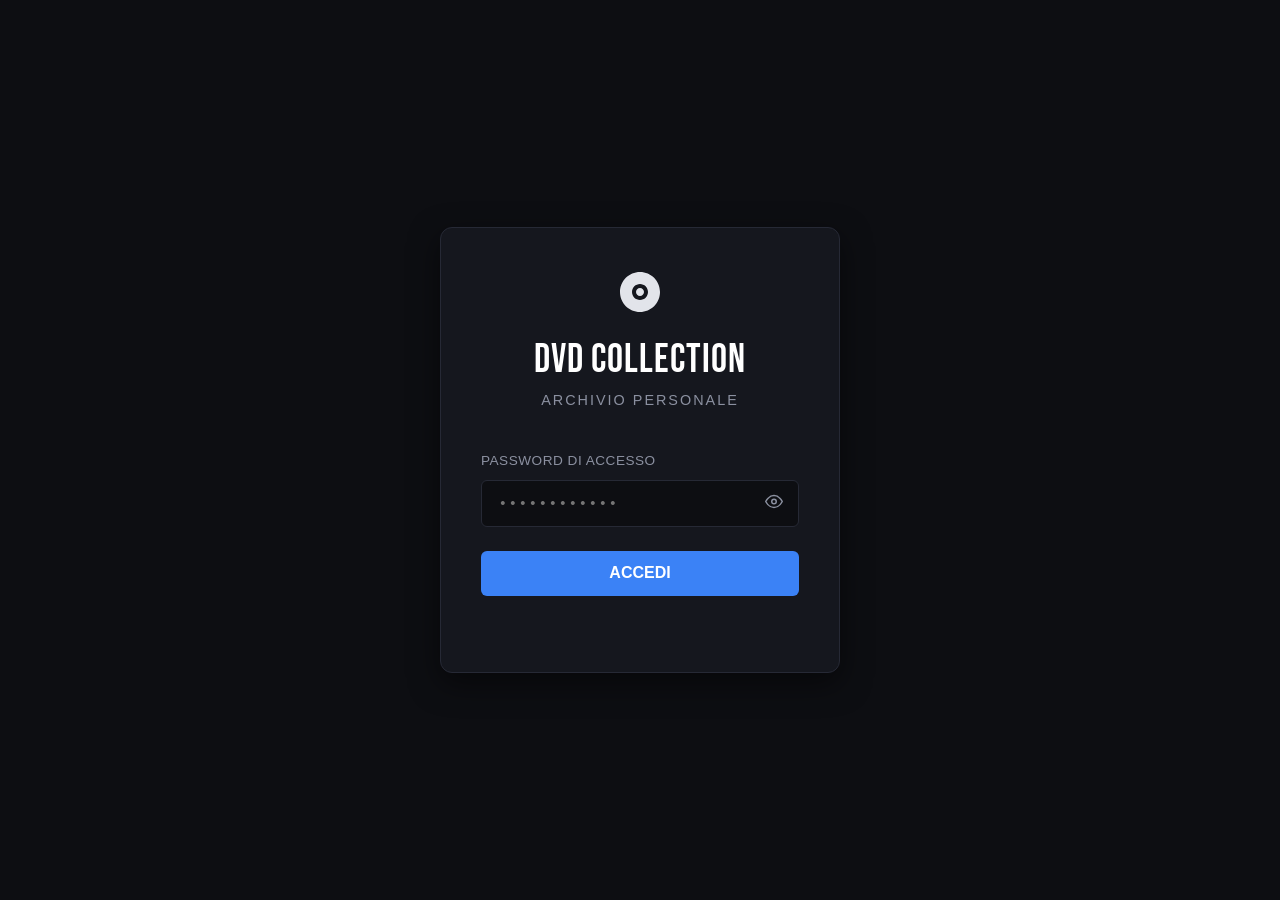
<file: index.html>
<!DOCTYPE html>
<html lang="it">
  <head>
    <meta charset="UTF-8" />
    <meta name="viewport" content="width=device-width, initial-scale=1.0" />
    <title>DVD Collection — Accesso</title>
    <link rel="preconnect" href="https://fonts.googleapis.com" />
    <link href="https://fonts.googleapis.com/css2?family=Bebas+Neue&family=DM+Mono:wght@300;400;500&display=swap" rel="stylesheet" />
    <link rel="stylesheet" href="style.css">
  </head>
  
  <body>
    <div class="wrapper">
      <div class="card">
        <div class="logo-area">
          <div class="logo-icon">
            <svg viewBox="0 0 24 24"><path d="M12 2C6.48 2 2 6.48 2 12s4.48 10 10 10 10-4.48 10-10S17.52 2 12 2zm0 14c-2.21 0-4-1.79-4-4s1.79-4 4-4 4 1.79 4 4-1.79 4-4 4zm0-6c-1.1 0-2 .9-2 2s.9 2 2 2 2-.9 2-2-.9-2-2-2z"/></svg>
          </div>
          <div class="logo-title">DVD Collection</div>
          <div class="logo-sub">Archivio Personale</div>
        </div>

        <div class="field">
          <label for="pw">Password di accesso</label>
          <div class="input-wrap">
            <input type="password" id="pw" placeholder="••••••••••••" />
            <button class="toggle-pw" id="togglePw" type="button">
              <svg id="eyeIcon" viewBox="0 0 24 24" fill="none" stroke="currentColor" stroke-width="2" stroke-linecap="round" stroke-linejoin="round">
                <path d="M1 12s4-8 11-8 11 8 11 8-4 8-11 8-11-8-11-8z"/><circle cx="12" cy="12" r="3"/>
              </svg>
            </button>
          </div>
        </div>

        <button class="btn-login" id="btnLogin">ACCEDI</button>
        <div class="error-msg" id="errMsg">Password errata. Riprova.</div>
      </div>
    </div>

    <!-- Il file auth.js deve contenere la funzione verifyPassword(pw) -->
    <script src="auth.js"></script>
    <script>
      const pwInput = document.getElementById('pw');
      const btnLogin = document.getElementById('btnLogin');
      const errMsg = document.getElementById('errMsg');
      const toggleBtn = document.getElementById('togglePw');
      const eyeIcon = document.getElementById('eyeIcon');

      // Definizioni tracciati SVG
      const iconOpen = '<path d="M1 12s4-8 11-8 11 8 11 8-4 8-11 8-11-8-11-8z"></path><circle cx="12" cy="12" r="3"></circle>';
      const iconClosed = '<path d="M17.94 17.94A10.07 10.07 0 0 1 12 20c-7 0-11-8-11-8a18.45 18.45 0 0 1 5.06-5.94M9.9 4.24A9.12 9.12 0 0 1 12 4c7 0 11 8 11 8a18.5 18.5 0 0 1-2.16 3.19m-6.72-1.07a3 3 0 1 1-4.24-4.24"></path><line x1="1" y1="1" x2="23" y2="23"></line>';

      // Gestione Visibilità Password
      toggleBtn.addEventListener('click', () => {
        const isPw = pwInput.type === 'password';
        
        // Cambia tipo input
        pwInput.type = isPw ? 'text' : 'password';
        
        // Cambia icona (mostra occhio sbarrato se il testo è visibile)
        eyeIcon.innerHTML = isPw ? iconClosed : iconOpen;
      });

      async function doLogin() {
        const pw = pwInput.value;
        if (!pw) return;

        btnLogin.textContent = 'VERIFICA...';
        
        try {
          // Nota: verifyPassword deve essere definita in auth.js
          const ok = await verifyPassword(pw);

          if (ok) {
            sessionStorage.setItem('dvd_auth', '1');
            window.location.href = 'home.html';
          } else {
            handleError();
          }
        } catch (e) {
          console.error("Errore durante la verifica:", e);
          handleError();
        }
      }

      function handleError() {
        pwInput.classList.add('error');
        errMsg.classList.add('visible');
        btnLogin.textContent = 'ACCEDI';
        setTimeout(() => {
          pwInput.classList.remove('error');
          pwInput.value = '';
          pwInput.focus();
        }, 600);
      }

      btnLogin.addEventListener('click', doLogin);
      pwInput.addEventListener('keydown', e => { if (e.key === 'Enter') doLogin(); });
    </script>
  </body>
</html>
</file>
<file: style.css>
/* ═══════════════════════════════════════════════════════════
   VARIABLES & RESET
═══════════════════════════════════════════════════════════ */
:root {
  --bg-body: #0d0e12;
  --surface: #15171e;
  --surface-hover: #1c1f28;
  --border: #262935;
  --border-focus: #4b587a;

  --text-main: #e2e4ea;
  --text-muted: #8b90a0;

  --primary: #3b82f6;
  --primary-hover: #2563eb;
  --danger: #ef4444;
  --danger-hover: #dc2626;
  --success: #10b981;
  --accent: #d4af37;

  --font-ui: 'DM Sans', sans-serif;
  --font-head: 'Bebas Neue', sans-serif;
  --font-mono: 'DM Mono', monospace;

  --radius: 6px;
  --radius-lg: 12px;
  --shadow: 0 10px 30px rgba(0, 0, 0, 0.5);
  --shadow-sm: 0 4px 12px rgba(0, 0, 0, 0.3);
  --transition: 0.2s cubic-bezier(0.4, 0, 0.2, 1);
}

* { box-sizing: border-box; margin: 0; padding: 0; }

body {
  background-color: var(--bg-body);
  color: var(--text-main);
  font-family: var(--font-ui);
  font-size: 14px;
  line-height: 1.5;
  -webkit-font-smoothing: antialiased;
}

::-webkit-scrollbar { width: 8px; height: 8px; }
::-webkit-scrollbar-track { background: var(--bg-body); }
::-webkit-scrollbar-thumb { background: #3a3f50; border-radius: 4px; }
::-webkit-scrollbar-thumb:hover { background: #4b5266; }

/* ═══════════════════════════════════════════════════════════
   INDEX.HTML — LOGIN PAGE
═══════════════════════════════════════════════════════════ */
.wrapper {
  min-height: 100vh;
  display: flex;
  align-items: center;
  justify-content: center;
  padding: 1.5rem;
}

.card {
  background: var(--surface);
  border: 1px solid var(--border);
  border-radius: var(--radius-lg);
  padding: 2.5rem;
  width: 100%;
  max-width: 400px;
  box-shadow: var(--shadow);
}

.logo-area { text-align: center; margin-bottom: 2.5rem; }
.logo-icon svg { width: 48px; height: 48px; fill: var(--text-main); margin-bottom: 0.5rem; }
.logo-title { font-family: var(--font-head); font-size: 2.5rem; letter-spacing: 1px; color: #fff; }
.logo-sub { color: var(--text-muted); font-size: 0.9rem; text-transform: uppercase; letter-spacing: 2px; }

.field { margin-bottom: 1.5rem; }
.field label { display: block; font-size: 0.85rem; font-weight: 500; color: var(--text-muted); margin-bottom: 0.5rem; text-transform: uppercase; letter-spacing: 0.5px; }

.input-wrap { position: relative; }
.input-wrap input {
  width: 100%;
  background: var(--bg-body);
  border: 1px solid var(--border);
  color: var(--text-main);
  font-family: var(--font-mono);
  font-size: 1rem;
  padding: 0.75rem 3rem 0.75rem 1rem;
  border-radius: var(--radius);
  transition: var(--transition);
}
.input-wrap input:focus { outline: none; border-color: var(--primary); box-shadow: 0 0 0 3px rgba(59,130,246,.15); }
.input-wrap input.error { border-color: var(--danger); animation: shake .4s ease-in-out; }

.toggle-pw { position: absolute; right: 12px; top: 50%; transform: translateY(-50%); background: none; border: none; color: var(--text-muted); cursor: pointer; padding: 4px; }
.toggle-pw svg { width: 18px; height: 18px; transition: color var(--transition); }
.toggle-pw:hover svg { color: var(--text-main); }

.btn-login { width: 100%; background: var(--primary); color: #fff; border: none; padding: .85rem; font-size: 1rem; font-weight: 600; border-radius: var(--radius); cursor: pointer; transition: var(--transition); }
.btn-login:hover { background: var(--primary-hover); }

.error-msg { color: var(--danger); font-size: .85rem; text-align: center; margin-top: 1rem; opacity: 0; transform: translateY(-5px); transition: var(--transition); }
.error-msg.visible { opacity: 1; transform: translateY(0); }

@keyframes shake {
  0%,100% { transform: translateX(0); }
  25% { transform: translateX(-6px); }
  50% { transform: translateX(6px); }
  75% { transform: translateX(-6px); }
}

  .filter-group select {
  width: 100%;
  max-width: 100%;
  text-overflow: ellipsis;
  overflow: hidden;
  white-space: nowrap;
}

/* ═══════════════════════════════════════════════════════════
   HOME.HTML — HEADER
═══════════════════════════════════════════════════════════ */
header {
  background: var(--surface);
  border-bottom: 1px solid var(--border);
  padding: 1rem 2rem;
  display: flex;
  align-items: center;
  justify-content: space-between;
  position: sticky;
  top: 0;
  z-index: 100;
  gap: 1rem;
}



.header-logo { display: flex; align-items: center; gap: 12px; flex-shrink: 0; }

.logo-disc {
  width: 24px; height: 24px;
  border: 3px solid var(--text-main);
  border-radius: 50%; position: relative;
}
.logo-disc::after {
  content: ''; position: absolute; top: 50%; left: 50%;
  width: 6px; height: 6px;
  background: var(--bg-body); border: 2px solid var(--text-main);
  border-radius: 50%; transform: translate(-50%,-50%);
}

.logo-text { font-family: var(--font-head); font-size: 1.5rem; color: #fff; letter-spacing: 1px; }

.header-right { display: flex; align-items: center; gap: 1.5rem; }

.stat { display: flex; flex-direction: column; align-items: flex-end; color: var(--text-muted); font-size: .75rem; text-transform: uppercase; }
.stat-n { font-family: var(--font-mono); font-size: 1.1rem; font-weight: 500; color: var(--text-main); line-height: 1; }

.btn-add-header {
  background: #fff; color: #000; border: none;
  padding: .5rem 1rem; border-radius: var(--radius);
  font-weight: 600; display: flex; align-items: center;
  gap: 8px; cursor: pointer; transition: var(--transition);
  white-space: nowrap;
}
.btn-add-header:hover { background: #e2e2e2; }
.btn-add-header svg { width: 16px; height: 16px; flex-shrink: 0; }

.btn-logout {
  background: transparent; border: 1px solid var(--border);
  color: var(--text-muted); padding: .5rem 1rem;
  border-radius: var(--radius); font-weight: 600;
  cursor: pointer; transition: var(--transition); white-space: nowrap;
}
.btn-logout:hover { border-color: var(--text-main); color: var(--text-main); }

/* ═══════════════════════════════════════════════════════════
   FILTERS BAR
═══════════════════════════════════════════════════════════ */
.filters-bar {
  background: var(--bg-body);
  padding: 1rem 2rem;
  display: flex;
  gap: 1rem;
  flex-wrap: wrap;
  align-items: flex-end;
  border-bottom: 1px solid var(--border);
}

/* Toggle button — hidden on desktop */
.btn-filters-toggle {
  display: none;
  width: 100%;
  background: var(--surface);
  border: 1px solid var(--border);
  color: var(--text-main);
  padding: .65rem 1rem;
  border-radius: var(--radius);
  font-family: var(--font-ui);
  font-size: .85rem;
  font-weight: 600;
  text-transform: uppercase;
  letter-spacing: .5px;
  cursor: pointer;
  align-items: center;
  justify-content: space-between;
  gap: 8px;
  transition: var(--transition);
}
.btn-filters-toggle:hover { border-color: var(--border-focus); }
.btn-filters-toggle svg { width: 16px; height: 16px; flex-shrink: 0; }
.btn-filters-toggle .toggle-arrow { transition: transform .25s ease; }
.btn-filters-toggle.open .toggle-arrow { transform: rotate(180deg); }

/* Active filters badge */
.filters-active-badge {
  display: inline-flex;
  align-items: center;
  justify-content: center;
  background: var(--primary);
  color: #fff;
  font-size: .7rem;
  font-weight: 700;
  min-width: 18px;
  height: 18px;
  border-radius: 9px;
  padding: 0 5px;
  line-height: 1;
  visibility: hidden;
}
.filters-active-badge.visible { visibility: visible; }

.filter-group { display: flex; flex-direction: column; gap: 6px; flex: 1; min-width: 140px; }
.filter-group label { font-size: .75rem; text-transform: uppercase; font-weight: 600; color: var(--text-muted); letter-spacing: .5px; }

.filter-group input,
.filter-group select {
  background: var(--surface);
  border: 1px solid var(--border);
  color: var(--text-main);
  padding: .5rem .75rem;
  border-radius: var(--radius);
  font-family: var(--font-ui);
  font-size: .9rem;
  transition: border-color var(--transition);
}
.filter-group input:focus,
.filter-group select:focus { outline: none; border-color: var(--border-focus); }

.filters-actions { display: flex; align-items: flex-end; }
.btn-reset { background: transparent; border: none; color: var(--text-muted); cursor: pointer; padding: .5rem .75rem; font-size: .85rem; transition: color var(--transition); }
.btn-reset:hover { color: var(--danger); }

/* Results bar */
.results-bar {
  display: flex;
  justify-content: space-between;
  align-items: center;
  padding: .6rem 2rem;
  background: var(--surface-hover);
  border-bottom: 1px solid var(--border);
  font-size: .85rem;
  color: var(--text-muted);
}
.results-bar strong { color: var(--text-main); font-family: var(--font-mono); }
.sort-info { font-style: italic; font-size: .8rem; }

/* ═══════════════════════════════════════════════════════════
   DATA TABLE (DESKTOP)
═══════════════════════════════════════════════════════════ */
main { padding: 0; position: relative; }

table { width: 100%; table-layout: fixed; border-collapse: collapse; min-width: 1000px; }
colgroup col:nth-child(1) { width: 22%; }
colgroup col:nth-child(2) { width: 16%; }
colgroup col:nth-child(3) { width: 7%; }
colgroup col:nth-child(4) { width: 8%; }
colgroup col:nth-child(5) { width: 12%; }
colgroup col:nth-child(6) { width: 12%; }
colgroup col:nth-child(7) { width: 15%; }
colgroup col:nth-child(8) { width: 8%; }

.table-head-wrap { overflow: hidden; background: var(--surface); border-bottom: 2px solid var(--border); }
.table-body-wrap { overflow-y: auto; overflow-x: auto; max-height: calc(100vh - 280px); }

th { padding: 1rem 1.5rem; text-align: left; font-size: .75rem; text-transform: uppercase; letter-spacing: .5px; color: var(--text-muted); cursor: pointer; user-select: none; transition: color var(--transition); }
th:hover { color: var(--text-main); }
th.sorted { color: var(--primary); font-weight: 600; }
.sort-arrow { display: inline-block; margin-left: 4px; font-family: var(--font-mono); opacity: .5; }
th.sorted .sort-arrow { opacity: 1; }

td { 
  padding: 1rem 1.5rem; /* Leggermente aumentato per far respirare i dati */
  border-bottom: 1px solid var(--border); 
  vertical-align: middle; 
  transition: background-color var(--transition);
}

/* 1. Righe alternate (Zebra striping) molto leggero */
tbody tr:nth-child(even) td { 
  background-color: rgba(255, 255, 255, 0.015); 
}

/* 2. Hover più evidente e stiloso */
tbody tr:hover td { 
  background-color: rgba(255, 255, 255, 0.04); 
}

/* 3. Barra di accento laterale al passaggio del mouse */
tbody tr td:first-child {
  position: relative;
}
tbody tr td:first-child::before {
  content: '';
  position: absolute;
  left: 0;
  top: 0;
  bottom: 0;
  width: 3px;
  background: var(--primary);
  opacity: 0;
  transition: opacity var(--transition);
  border-top-right-radius: 4px;
  border-bottom-right-radius: 4px;
}
tbody tr:hover td:first-child::before {
  opacity: 1;
}

.col-titolo { font-weight: 500; color: #fff; }
.col-anno, .col-durata { font-family: var(--font-mono); color: var(--text-muted); }

/* Badges */
.badge { display: inline-block; padding: 3px 8px; border-radius: 4px; font-size: .75rem; font-weight: 600; text-transform: uppercase; letter-spacing: .5px; }
.badge.default { background: #2d3142; color: #a1a8c1; }
.badge.dvd { background: #3c3c3c; color: #e0e0e0; border: 1px solid #555; }
.badge.blu-ray { background: #1a365d; color: #90cdf4; border: 1px solid #2b6cb0; }
.badge.uhd { background: #000; color: var(--accent); border: 1px solid var(--accent); }

.badge-reg { display: inline-block; font-size: .75rem; color: var(--text-muted); border: 1px solid var(--border); padding: 2px 6px; border-radius: 4px; }
.badge-coll { display: inline-block; font-size: .7rem; background: rgba(16,185,129,.1); color: var(--success); padding: 2px 6px; border-radius: 4px; margin-right: 6px; text-transform: uppercase; }
.collana-name { font-size: .85rem; color: var(--text-main); font-weight: 500; }

.row-actions { display: flex; gap: 8px; }
.btn-edit, .btn-del {
  background: var(--surface); border: 1px solid var(--border); color: var(--text-muted);
  width: 28px; height: 28px; border-radius: 4px; display: flex; align-items: center;
  justify-content: center; cursor: pointer; transition: all var(--transition);
}
.btn-edit svg, .btn-del svg { width: 14px; height: 14px; }
.btn-edit:hover { color: #fff; border-color: var(--text-main); }
.btn-del:hover { color: var(--danger); border-color: var(--danger); background: rgba(239,68,68,.1); }

/* ═══════════════════════════════════════════════════════════
   EMPTY STATE
═══════════════════════════════════════════════════════════ */
.empty-state { text-align: center; padding: 4rem 2rem; color: var(--text-muted); }
.empty-state svg { width: 48px; height: 48px; opacity: .2; margin-bottom: 1rem; }
.empty-state p { font-size: 1.1rem; line-height: 1.6; }
.empty-state strong { color: var(--primary); cursor: pointer; font-weight: 500; }
.empty-state strong:hover { text-decoration: underline; }

/* ═══════════════════════════════════════════════════════════
   CARDS — shared base (desktop shows on ≤1024, hidden above)
═══════════════════════════════════════════════════════════ */
.cards-grid {
  display: none;
  padding: 1.25rem;
  gap: 1rem;
}

/* ── Card ── */
.dvd-card {
  background: var(--surface);
  border: 1px solid var(--border);
  border-radius: var(--radius-lg);
  padding: 0 0 1.1rem 0;
  position: relative;
  overflow: hidden;
  transition: transform var(--transition), border-color var(--transition), box-shadow var(--transition);
  animation: fadeUp .35s ease backwards;
  display: flex;
  flex-direction: column;
  gap: 0;
}
.dvd-card:hover {
  transform: translateY(-3px);
  border-color: var(--border-focus);
  box-shadow: 0 8px 24px rgba(0,0,0,.4);
}

/* Format accent strip */
.dvd-card::before {
  content: '';
  display: block;
  height: 3px;
  background: var(--border);
  flex-shrink: 0;
}
.dvd-card[data-formato="dvd"]::before     { background: #666; }
.dvd-card[data-formato="blu-ray"]::before { background: #2b6cb0; }
.dvd-card[data-formato="uhd"]::before     { background: var(--accent); }
.dvd-card[data-formato="vhs"]::before     { background: #7c3aed; }
.dvd-card[data-formato="laserdisc"]::before { background: #be185d; }

/* Card inner body */
.card-inner {
  padding: 1rem 1.1rem 0;
  display: flex;
  flex-direction: column;
  gap: 0.55rem;
  flex: 1;
}

.card-top {
  display: flex;
  justify-content: space-between;
  align-items: flex-start;
  gap: 0.5rem;
}

.card-title-block { flex: 1; min-width: 0; }

.card-title {
  font-size: 1rem;
  font-weight: 600;
  color: #fff;
  line-height: 1.3;
  word-break: break-word;
}

.card-regista {
  font-size: .82rem;
  color: var(--text-muted);
  margin-top: 2px;
  white-space: nowrap;
  overflow: hidden;
  text-overflow: ellipsis;
}

/* Card action buttons */
.card-actions {
  display: flex;
  gap: 6px;
  flex-shrink: 0;
}

.card-actions .btn-edit,
.card-actions .btn-del {
  width: 32px;
  height: 32px;
}
.card-actions .btn-edit svg,
.card-actions .btn-del svg {
  width: 14px;
  height: 14px;
}

/* Meta tags row */
.card-meta {
  display: flex;
  flex-wrap: wrap;
  gap: 5px;
  margin-top: 2px;
}

.card-tag {
  font-family: var(--font-mono);
  font-size: .72rem;
  background: var(--bg-body);
  border: 1px solid var(--border);
  padding: 2px 7px;
  border-radius: 4px;
  color: var(--text-muted);
  line-height: 1.6;
}
.card-tag.accent  { color: var(--primary);  border-color: rgba(59,130,246,.35); background: rgba(59,130,246,.07); }
.card-tag.green   { color: var(--success);  border-color: rgba(16,185,129,.35); background: rgba(16,185,129,.07); }
.card-tag.dvd     { border-color: #555;     color: #e0e0e0; }
.card-tag.blu-ray { border-color: #2b6cb0;  color: #90cdf4; background: rgba(43,108,176,.08); }
.card-tag.uhd     { border-color: var(--accent); color: var(--accent); background: rgba(212,175,55,.08); }
.card-tag.vhs     { border-color: #7c3aed; color: #c4b5fd; background: rgba(124,58,237,.08); }

/* Collana / Note strip */
.card-extra {
  margin: 0.5rem 1.1rem 0;
  padding-top: 0.6rem;
  border-top: 1px dashed rgba(255,255,255,.06);
  display: flex;
  flex-direction: column;
  gap: 4px;
}

.card-collana {
  font-size: .8rem;
  color: var(--text-main);
  display: flex;
  align-items: center;
  gap: 6px;
}

.card-note {
  font-size: .78rem;
  color: var(--text-muted);
  font-style: italic;
  line-height: 1.4;
}

@keyframes fadeUp {
  from { opacity: 0; transform: translateY(12px); }
  to   { opacity: 1; transform: translateY(0); }
}

/* ═══════════════════════════════════════════════════════════
   MODAL & OVERLAYS
═══════════════════════════════════════════════════════════ */
.modal-overlay, .confirm-overlay {
  position: fixed; inset: 0;
  background: rgba(0,0,0,.75);
  backdrop-filter: blur(5px);
  display: flex; align-items: center; justify-content: center;
  z-index: 1000;
  opacity: 0; pointer-events: none;
  transition: opacity .3s ease;
  padding: 1rem;
}
.modal-overlay.open, .confirm-overlay.open { opacity: 1; pointer-events: auto; }

.modal {
  background: var(--bg-body);
  border: 1px solid var(--border);
  border-radius: var(--radius-lg);
  width: 100%; max-width: 650px;
  max-height: 90vh;
  display: flex; flex-direction: column;
  box-shadow: var(--shadow);
  transform: scale(.95);
  transition: transform .3s cubic-bezier(.175,.885,.32,1.275);
}
.modal-overlay.open .modal { transform: scale(1); }

.modal-header {
  padding: 1.5rem;
  border-bottom: 1px solid var(--border);
  display: flex; justify-content: space-between; align-items: center;
  flex-shrink: 0;
}
.modal-title { font-family: var(--font-head); font-size: 1.5rem; color: #fff; letter-spacing: 1px; }
.modal-close { background: transparent; border: none; color: var(--text-muted); cursor: pointer; padding: 4px; }
.modal-close:hover { color: #fff; }
.modal-close svg { width: 20px; height: 20px; }

.modal-body { padding: 1.5rem; overflow-y: auto; flex: 1; }

.form-grid { display: grid; grid-template-columns: 1fr 1fr; gap: 1.25rem; }
.form-field.full { grid-column: span 2; }

.form-field label { display: block; font-size: .8rem; text-transform: uppercase; color: var(--text-muted); margin-bottom: 6px; font-weight: 600; }
.form-field input[type="text"],
.form-field input[type="number"],
.form-field select,
.form-field textarea {
  width: 100%; background: var(--surface); border: 1px solid var(--border);
  color: var(--text-main); padding: .75rem; border-radius: var(--radius);
  font-family: var(--font-ui); transition: border-color var(--transition);
  font-size: 1rem; /* prevent iOS zoom on focus */
}
.form-field input:focus,
.form-field select:focus,
.form-field textarea:focus { outline: none; border-color: var(--primary); }
.form-field textarea { resize: vertical; min-height: 80px; }

.checkbox-field {
  display: flex; align-items: center; gap: 8px;
  background: var(--surface); padding: .75rem;
  border-radius: var(--radius); border: 1px solid var(--border);
}
.checkbox-field input[type="checkbox"] { width: 18px; height: 18px; accent-color: var(--primary); cursor: pointer; }
.checkbox-field label { margin: 0; text-transform: none; color: var(--text-main); cursor: pointer; font-size: .9rem; }

.modal-footer {
  padding: 1rem 1.5rem;
  border-top: 1px solid var(--border);
  display: flex; justify-content: flex-end; gap: 1rem;
  background: var(--surface);
  border-bottom-left-radius: var(--radius-lg);
  border-bottom-right-radius: var(--radius-lg);
  flex-shrink: 0;
}

.btn-cancel { background: transparent; border: 1px solid var(--border); color: var(--text-main); padding: .6rem 1.2rem; border-radius: var(--radius); cursor: pointer; font-weight: 600; transition: var(--transition); }
.btn-cancel:hover { background: var(--surface-hover); }
.btn-save { background: #fff; color: #000; border: none; padding: .6rem 1.5rem; border-radius: var(--radius); font-weight: 600; cursor: pointer; transition: var(--transition); }
.btn-save:hover { background: #e2e2e2; }
.btn-save:disabled { opacity: .5; cursor: not-allowed; }

.confirm-box {
  background: var(--bg-body); border: 1px solid var(--border);
  padding: 2rem; border-radius: var(--radius-lg);
  text-align: center; max-width: 400px; width: 100%;
  box-shadow: var(--shadow);
  transform: scale(.95);
  transition: transform .3s cubic-bezier(.175,.885,.32,1.275);
}
.confirm-overlay.open .confirm-box { transform: scale(1); }
.confirm-box p { color: var(--text-muted); margin-bottom: .5rem; }
.confirm-box strong { display: block; font-size: 1.2rem; color: #fff; margin-bottom: 1.5rem; word-break: break-word; }
.confirm-btns { display: flex; justify-content: center; gap: 1rem; }
.btn-confirm-del { background: var(--danger); color: #fff; border: none; padding: .6rem 1.2rem; border-radius: var(--radius); font-weight: 600; cursor: pointer; transition: var(--transition); }
.btn-confirm-del:hover { background: var(--danger-hover); }

/* ═══════════════════════════════════════════════════════════
   TOAST
═══════════════════════════════════════════════════════════ */
.toast {
  position: fixed; bottom: 2rem; left: 50%;
  transform: translateX(-50%) translateY(100px);
  background: var(--surface); color: #fff;
  padding: 1rem 1.5rem; border-radius: var(--radius);
  box-shadow: var(--shadow-sm); border: 1px solid var(--border);
  font-weight: 500; z-index: 2000;
  opacity: 0; visibility: hidden;
  transition: all .4s cubic-bezier(.68,-.55,.265,1.55);
  max-width: calc(100vw - 2rem);
  text-align: center;
}
.toast.show { transform: translateX(-50%) translateY(0); opacity: 1; visibility: visible; }
.toast.error { border-left: 4px solid var(--danger); }

/* ═══════════════════════════════════════════════════════════
   RESPONSIVE — TABLET (≤1024px): Switch to cards, 2 columns
═══════════════════════════════════════════════════════════ */
@media (max-width: 1024px) {
  .table-head-wrap,
  .table-body-wrap { display: none; }

  .cards-grid {
    display: grid;
    grid-template-columns: repeat(2, 1fr);
  }

  /* Shrink header padding */
  header { padding: .9rem 1.5rem; }
  .filters-bar { padding: .9rem 1.5rem; }
  .results-bar { padding: .6rem 1.5rem; }
}

/* ═══════════════════════════════════════════════════════════
   RESPONSIVE — MOBILE (≤768px): 1 column, compact header,
   collapsible filters, full-screen modal
═══════════════════════════════════════════════════════════ */
@media (max-width: 768px) {

  /* ── Header ── */
  header {
    padding: .75rem 1rem;
    flex-wrap: wrap;
    gap: .5rem;
  }

  .header-logo { flex: 1; }
  .logo-text { font-size: 1.25rem; }

  .header-right {
    gap: .5rem;
    width: auto;
  }

  /* Hide verbose stats — results-bar already shows counts */
  .stat { display: none; }

  /* "AGGIUNGI DVD" → icon-only pill */
  .btn-add-header span { display: none; }
  .btn-add-header {
    width: 36px; height: 36px;
    padding: 0;
    border-radius: 50%;
    justify-content: center;
  }
  .btn-add-header svg { width: 18px; height: 18px; margin: 0; }

  /* Shorter logout */
  .btn-logout { padding: .4rem .7rem; font-size: .75rem; }

  /* ── Filters: collapsible ── */
  .filters-bar {
    padding: .75rem 1rem;
    flex-direction: column;
    align-items: stretch; /* 👈 AGGIUNGI QUESTA RIGA */
    gap: 0;
  }

  .btn-filters-toggle {
    display: flex;
  }

  /* All filter groups hidden by default, revealed on toggle */
  .filters-bar .filter-group,
  .filters-bar .filters-actions {
    display: none;
  }
  .filters-bar.open .filter-group,
  .filters-bar.open .filters-actions {
    display: flex;
  }

  /* Stack filter groups vertically when open */
  .filters-bar.open {
    gap: .75rem;
  }
  .filters-bar.open .filters-actions {
    justify-content: flex-end;
  }

  /* Taller inputs for touch */
  .filter-group input,
  .filter-group select {
    padding: .65rem .75rem;
    font-size: .95rem;
    width: 100%; /* 👈 AGGIUNGI QUESTA RIGA */
  }



  /* ── Results bar ── */
  .results-bar {
    flex-direction: column;
    align-items: flex-start;
    gap: .2rem;
    padding: .5rem 1rem;
  }

  /* ── Cards: single column ── */
  .cards-grid {
    grid-template-columns: 1fr;
    padding: .75rem;
    gap: .75rem;
  }

  /* Larger touch targets for card buttons */
  .card-actions .btn-edit,
  .card-actions .btn-del {
    width: 36px;
    height: 36px;
  }

  /* ── Modal: full screen ── */
  .modal-overlay {
    align-items: flex-end;
    padding: 0;
  }

  .modal {
    max-width: 100%;
    max-height: 92vh;
    border-radius: var(--radius-lg) var(--radius-lg) 0 0;
    border-bottom: none;
    transform: translateY(60px);
    transition: transform .35s cubic-bezier(.175,.885,.32,1.275);
  }
  .modal-overlay.open .modal {
    transform: translateY(0);
  }

  /* Drag handle on modal */
  .modal::before {
    content: '';
    display: block;
    width: 40px; height: 4px;
    background: var(--border);
    border-radius: 2px;
    margin: 12px auto 0;
    flex-shrink: 0;
  }

  .modal-header { padding: 1rem; }
  .modal-body { padding: 1rem; }
  .modal-footer { padding: .85rem 1rem; flex-wrap: wrap; }
  .modal-footer .btn-save,
  .modal-footer .btn-cancel { flex: 1; text-align: center; justify-content: center; }

  /* Modal form: single column */
  .form-grid { grid-template-columns: 1fr; }
  .form-field.full { grid-column: span 1; }

  /* Bigger form inputs on mobile */
  .form-field input[type="text"],
  .form-field input[type="number"],
  .form-field select,
  .form-field textarea { padding: .85rem .75rem; font-size: 1rem; }

  /* ── Confirm dialog ── */
  .confirm-box { padding: 1.5rem 1.25rem; }

  /* ── Toast ── */
  .toast { bottom: 1rem; font-size: .85rem; }
}

/* ═══════════════════════════════════════════════════════════
   RESPONSIVE — SMALL MOBILE (≤480px)
═══════════════════════════════════════════════════════════ */
@media (max-width: 480px) {
  .logo-disc { width: 20px; height: 20px; }
  .logo-text { font-size: 1.1rem; }

  .card-title { font-size: .95rem; }
  .card-regista { font-size: .8rem; }

  .cards-grid { padding: .6rem; gap: .6rem; }
}

/* ═══════════════════════════════════════════════════════════
   MULTI-COLLANA — MODAL
═══════════════════════════════════════════════════════════ */

/* Il campo collane usa flex-direction column */
#collanaField {
  flex-direction: column !important;
  align-items: stretch !important;
  gap: 10px;
}

#collaneList {
  display: flex;
  flex-direction: column;
  gap: 8px;
  width: 100%;
}

.collana-row {
  display: flex;
  gap: 8px;
  align-items: center;
  width: 100%;
}

.collana-row input {
  flex: 1;
  min-width: 0; /* evita overflow */
  background: var(--bg-body);
  border: 1px solid var(--border);
  color: var(--text-main);
  padding: .65rem .75rem;
  border-radius: var(--radius);
  font-family: var(--font-ui);
  font-size: .9rem;
  transition: border-color var(--transition);
}
.collana-row input:focus { outline: none; border-color: var(--primary); box-shadow: 0 0 0 3px rgba(59,130,246,.1); }
.collana-row input::placeholder { color: var(--text-muted); }

.btn-remove-collana {
  flex-shrink: 0;
  background: transparent;
  border: 1px solid var(--border);
  color: var(--text-muted);
  width: 34px; height: 34px;
  border-radius: var(--radius);
  cursor: pointer;
  display: flex; align-items: center; justify-content: center;
  transition: var(--transition);
}
.btn-remove-collana:hover { border-color: var(--danger); color: var(--danger); background: rgba(239,68,68,.06); }

.btn-add-collana {
  display: inline-flex;
  align-items: center;
  gap: 6px;
  align-self: flex-start; /* non si allarga a tutta larghezza */
  background: transparent;
  border: 1px dashed var(--border-focus);
  color: var(--primary);
  padding: .45rem 1rem;
  border-radius: var(--radius);
  font-size: .82rem;
  font-weight: 600;
  letter-spacing: .3px;
  cursor: pointer;
  transition: var(--transition);
  font-family: var(--font-ui);
}
.btn-add-collana:hover { background: rgba(59,130,246,.08); border-color: var(--primary); }
</file>
